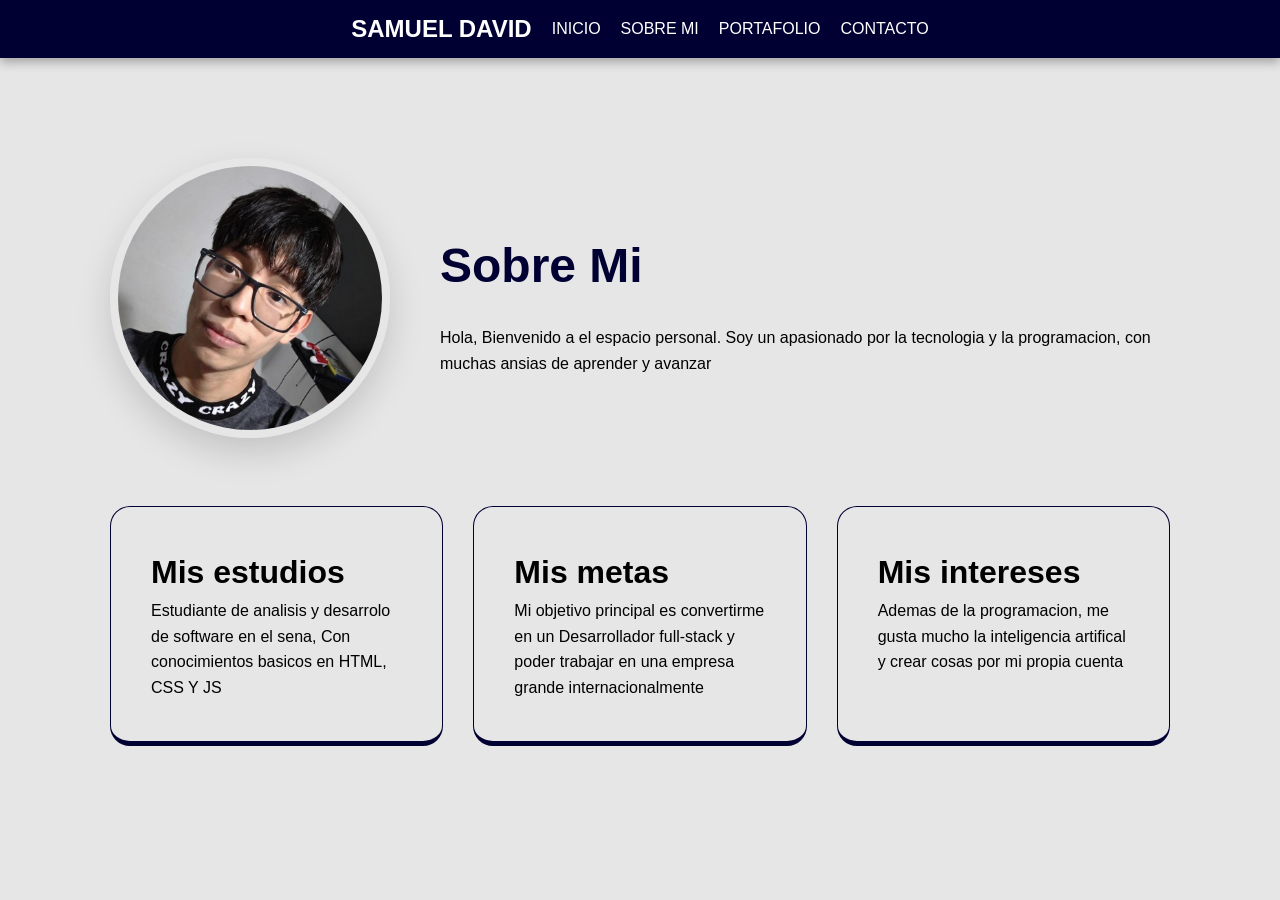
<file: sobreMi.html>
<!DOCTYPE html>
<html lang="es">
<head>
    <meta charset="UTF-8">
    <meta name="viewport" content="width=device-width, initial-scale=1.0">
    <link rel="shortcut icon" href="assets/img/favicon.png" type="image/png">
    <link rel="stylesheet" href="style.css">
    <title>Menu</title>
</head>
<body>
    <header>
        <nav>
            <h2>SAMUEL DAVID</h2>
            <ul>
                <li><a href="index.html">Inicio</a></li>
                <li><a href="sobreMi.html">Sobre mi</a></li>
                <li><a href="portafolio.html">Portafolio</a></li>
                <li><a href="contacto.html">Contacto</a></li>
            </ul>
        </nav>
    </header>
    <main>
        <section class="about-container">
            <div class="about-header">
                <div class="profile-image">
                    <img src="assets/img/photo.jpeg" alt="Mi-foto-personal">
                </div>
                <div class="profile-text">
                    <h1>Sobre Mi</h1>
                    <p>Hola, Bienvenido a el espacio personal. Soy un apasionado por la tecnologia y la programacion, con muchas ansias de aprender y avanzar</p>
                </div>
            </div>
            <div class="about-details">
                <div class="detail-card">
                    <h2>Mis estudios</h2>
                    <p>Estudiante de analisis y desarrolo de software en el sena, Con conocimientos basicos en HTML, CSS Y JS</p>
                </div>
                <div class="detail-card">
                    <h2>Mis metas</h2>
                    <p>Mi objetivo principal es convertirme en un Desarrollador full-stack y poder trabajar en una empresa grande internacionalmente</p>
                </div>
                <div class="detail-card">
                    <h2>Mis intereses</h2>
                    <p>Ademas de la programacion, me gusta mucho la inteligencia artifical y crear cosas por mi propia cuenta</p>
                </div>
            </div>
        </section>
    </main>
</body>
</html>
</file>
<file: style.css>
:root{
    --color-principal: hsl(240, 100%, 10%);
    --color-texto-header: hsl(0,100%, 100%); 
    --color-texto-claro: hsl(0, 100%, 100%);
    --color-fondo-suave: hsl(0, 0%, 90%);
    --color-texto: hsl(0, 0%, 0%);
    --color-acento: hsl(240, 100%, 60%);
    --transicion: all 0.3s ease;
}

*{
    margin:0;
    padding: 0;
    box-sizing: border-box;
    /*border: 1px solid red;*/
}

body{
    background-color: var(--color-fondo-suave);
    font-family: "Segoe UI", Roboto, Helvetica, Arial, sans-serif;
    line-height: 1.6;
    display: flex;
    flex-direction: column;
    min-height: 100vh;
    color: var(--color-texto);
}

/*HEADER*/
header{
    background-color: var(--color-principal);
    box-shadow: 0 4px 10px rgba(0, 0, 0, 0.3);
    position: sticky;
    top: 0;
    z-index: 1000;
    color: var(--color-texto-header);
}

nav{
    padding: 10px 20px;
    margin: 0 auto;
    display: flex;
    gap: 20px;
    flex-wrap: wrap;
    justify-content: center;
}

nav ul{
    display: flex;
    gap: 20px;
    list-style: none;
    align-items: center;
    flex-wrap: wrap;
    justify-content: center;
}

nav ul li a{
    display: flex;
    color: var(--color-texto-claro);
    text-decoration: none;
    font-weight: 500;
    font-size: 1rem;
    text-transform: uppercase;
    transition: var(--transicion);
}

nav ul li a:hover{
    color: var(--color-acento);
}

/*SECTION HERO*/

main{
    flex: 1;

}

.hero{
    position: relative;
    height: 90vh;
    overflow: hidden;
    display: flex;
    align-items: center;
    justify-content: center;
}

.hero video{
    position: absolute;
    top:0;
    left: 0;
    width: 100% ;
    height: 100%;
    object-fit: cover;
    filter: brightness(80%);
    transition: var(--transicion);
}

.hero-content{
    position: absolute;
    color: var(--color-texto-claro);
    padding: 0px 20px;
    text-align: center;
}

.hero-content h1{
    font-size: 3.5rem;
    margin-bottom: 1rem;
    text-shadow: 2px 2px 10px rgba(0, 0, 0, 0.5);
}

.btn{
    display: inline-block;
    margin-top: 20px;
    padding: 5px 15px;
    background: var(--color-principal);
    color: var(--color-texto-claro);
    text-decoration: none;
    border-radius: 10px;
    font-weight: bold;
    transition: var(--transicion);
}

.btn:hover{
    background: var(--color-acento);
    transform: translateY(-4px);
}

.info{
    background-color: var(--color-principal);
    padding: 80px 20px;
    text-align: center;
    color: var(--color-texto-claro);
}

.info h2{
    font-size: 2.5rem;
    margin-bottom: 20px;
}

footer{
    background-color: var(--color-principal);
    color: var(--color-texto-claro);
    text-align: center;
    padding: 20px;
}

/*SOBRE MI SITE*/

.about-container{
    max-width: 1100px;
    margin: 60px auto;
    padding: 40px 20px;
    animation: FadeIn 0.8s ease-out;
}

.about-header{
    display: flex;
    align-items: center;
    gap: 50px;
    margin-bottom: 60px;
    flex-wrap: wrap;
    justify-content: center;
}


.profile-image img{
    width: 280px;
    height: 280px;
    border-radius: 50%;
    object-fit: cover;
    box-shadow: 0 15px 35px rgba(0, 0, 0, 0.15);
    border: 8px solid hsl(0, 0%, 90%);
}

.profile-text{
    flex: 1;
    min-width: 300px;
}

.profile-text h1{
    font-size: 3rem;
    color: var(--color-principal);
    margin-bottom: 20px;
}

.about-details{
    display: grid;
    grid-template-columns: repeat(auto-fit, minmax(200px, 1fr));
    gap: 30px;
}

.detail-card{
    background-color: var(--color-fondo-suave);
    padding: 40px;
    border: 1px solid var(--color-principal);
    border-radius: 20px;
    transition: var(--transicion);
    border-bottom: 5px solid var(--color-principal);
}

.detail-card:hover{
    transform: translateY(-10px);
    box-shadow: 0 10px 30px rgba(0, 0, 0, 0.5);
}

.detail-card h2{
    font-size: 2rem;
}
</file>
